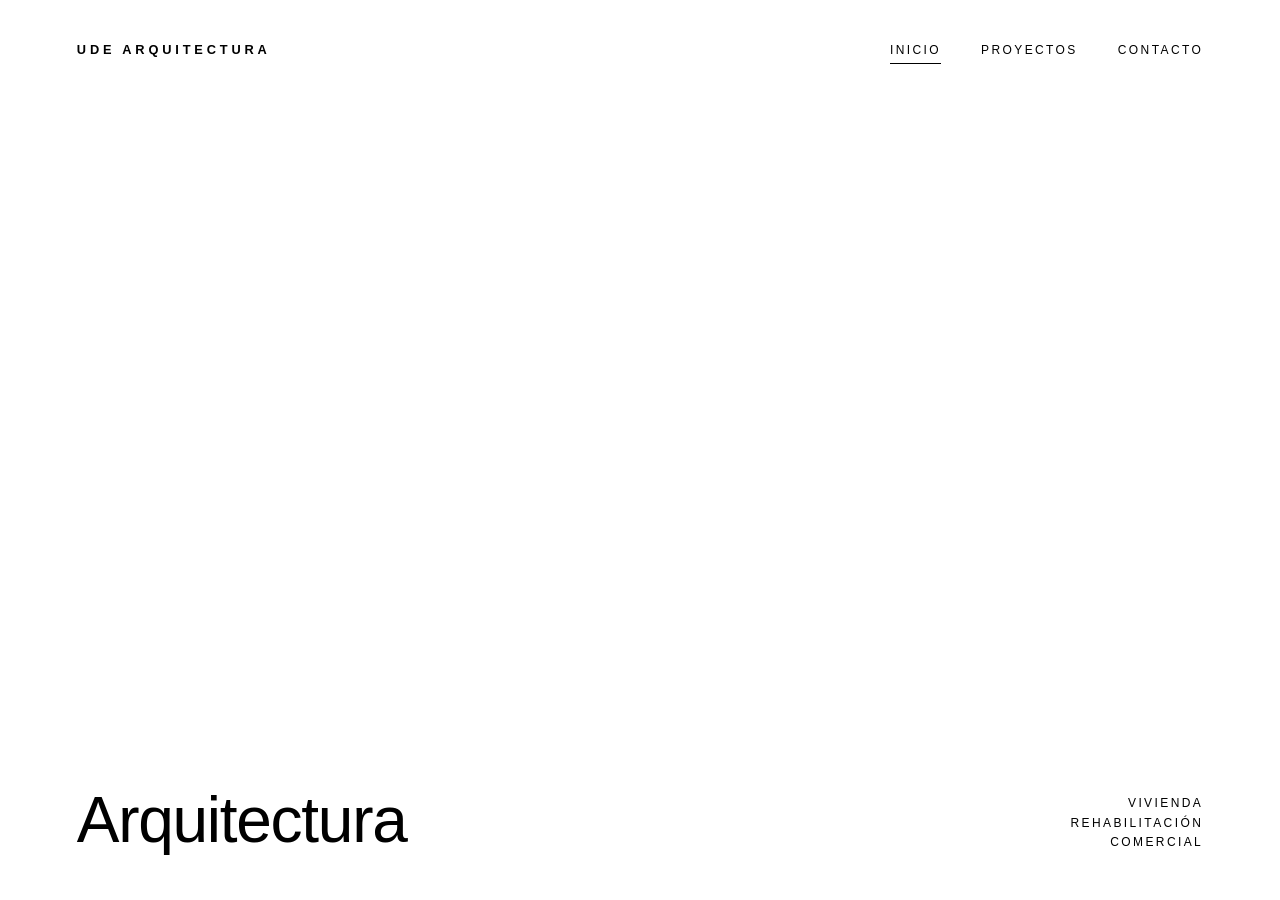
<file: index.html>
<!DOCTYPE html>
<html lang="es">
<head>
  <meta charset="UTF-8">
  <meta name="viewport" content="width=device-width, initial-scale=1">
  <title>UDE Arquitectura | Inicio</title>
  <link rel="stylesheet" href="style.css">
</head>
<body class="portada">
  <header>
    <a href="index.html" class="logo">UDE Arquitectura</a>
    <nav>
      <a href="index.html" class="activa">Inicio</a>
      <a href="proyectos.html">Proyectos</a>
      <a href="contacto.html">Contacto</a>
    </nav>
  </header>

  <main>
    <!-- Espacio libre para un dibujo más adelante -->
    <div class="dibujo"></div>

    <h1 class="esquina izq titulo-portada">Arquitectura</h1>
    <p class="esquina der">Vivienda<br>Rehabilitación<br>Comercial</p>
  </main>
</body>
</html>
</file>
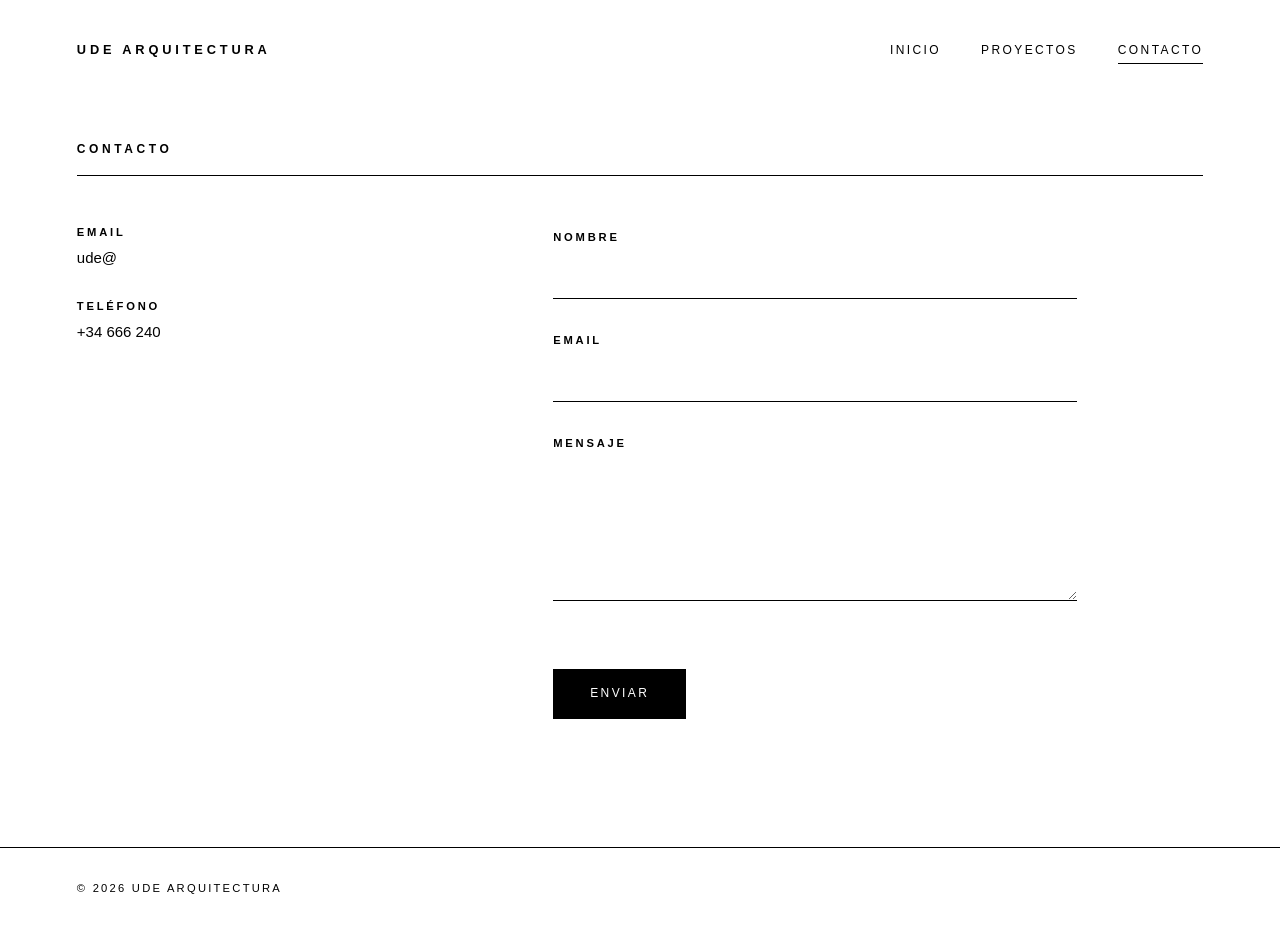
<file: contacto.html>
<!DOCTYPE html>
<html lang="es">
<head>
  <meta charset="UTF-8">
  <meta name="viewport" content="width=device-width, initial-scale=1">
  <title>UDE Arquitectura | Contacto</title>
  <link rel="stylesheet" href="style.css">
</head>
<body>
  <header>
    <a href="index.html" class="logo">UDE Arquitectura</a>
    <nav>
      <a href="index.html">Inicio</a>
      <a href="proyectos.html">Proyectos</a>
      <a href="contacto.html" class="activa">Contacto</a>
    </nav>
  </header>

  <main>
    <section>
      <h2>Contacto</h2>

      <div class="contacto-layout">
        <div class="datos">
          <p><strong>Email</strong>ude@</p>
          <p><strong>Teléfono</strong>+34 666 240 </p>
        </div>

        <form id="form-contacto">
          <div>
            <label for="nombre">Nombre</label>
            <input type="text" id="nombre" required>
          </div>
          <div>
            <label for="email">Email</label>
            <input type="email" id="email" required>
          </div>
          <div>
            <label for="mensaje">Mensaje</label>
            <textarea id="mensaje" rows="5" required></textarea>
          </div>
          <div>
            <button type="submit" class="boton">Enviar</button>
            <p id="mensaje-ok"></p>
          </div>
        </form>
      </div>
    </section>
  </main>

  <footer>&copy; <span id="anio"></span> UDE Arquitectura</footer>

  <script>
    document.getElementById("anio").textContent = new Date().getFullYear();

    // En local no hay servidor: el formulario abre tu programa de correo con el mensaje preparado.
    // Al publicar la web, aquí se conectará un servicio real (Formspree, Netlify Forms, etc.).
    var form = document.getElementById("form-contacto");
    form.addEventListener("submit", function (e) {
      e.preventDefault();
      var nombre = document.getElementById("nombre").value;
      var email = document.getElementById("email").value;
      var mensaje = document.getElementById("mensaje").value;

      var asunto = encodeURIComponent("Consulta desde la web - " + nombre);
      var cuerpo = encodeURIComponent(mensaje + "\n\nDe: " + nombre + " (" + email + ")");
      window.location.href = "mailto:udesegura@gmail.com?subject=" + asunto + "&body=" + cuerpo;

      document.getElementById("mensaje-ok").textContent = "Gracias, " + nombre + ". Se abrirá tu correo para enviar el mensaje.";
      form.reset();
    });
  </script>
</body>
</html>
</file>
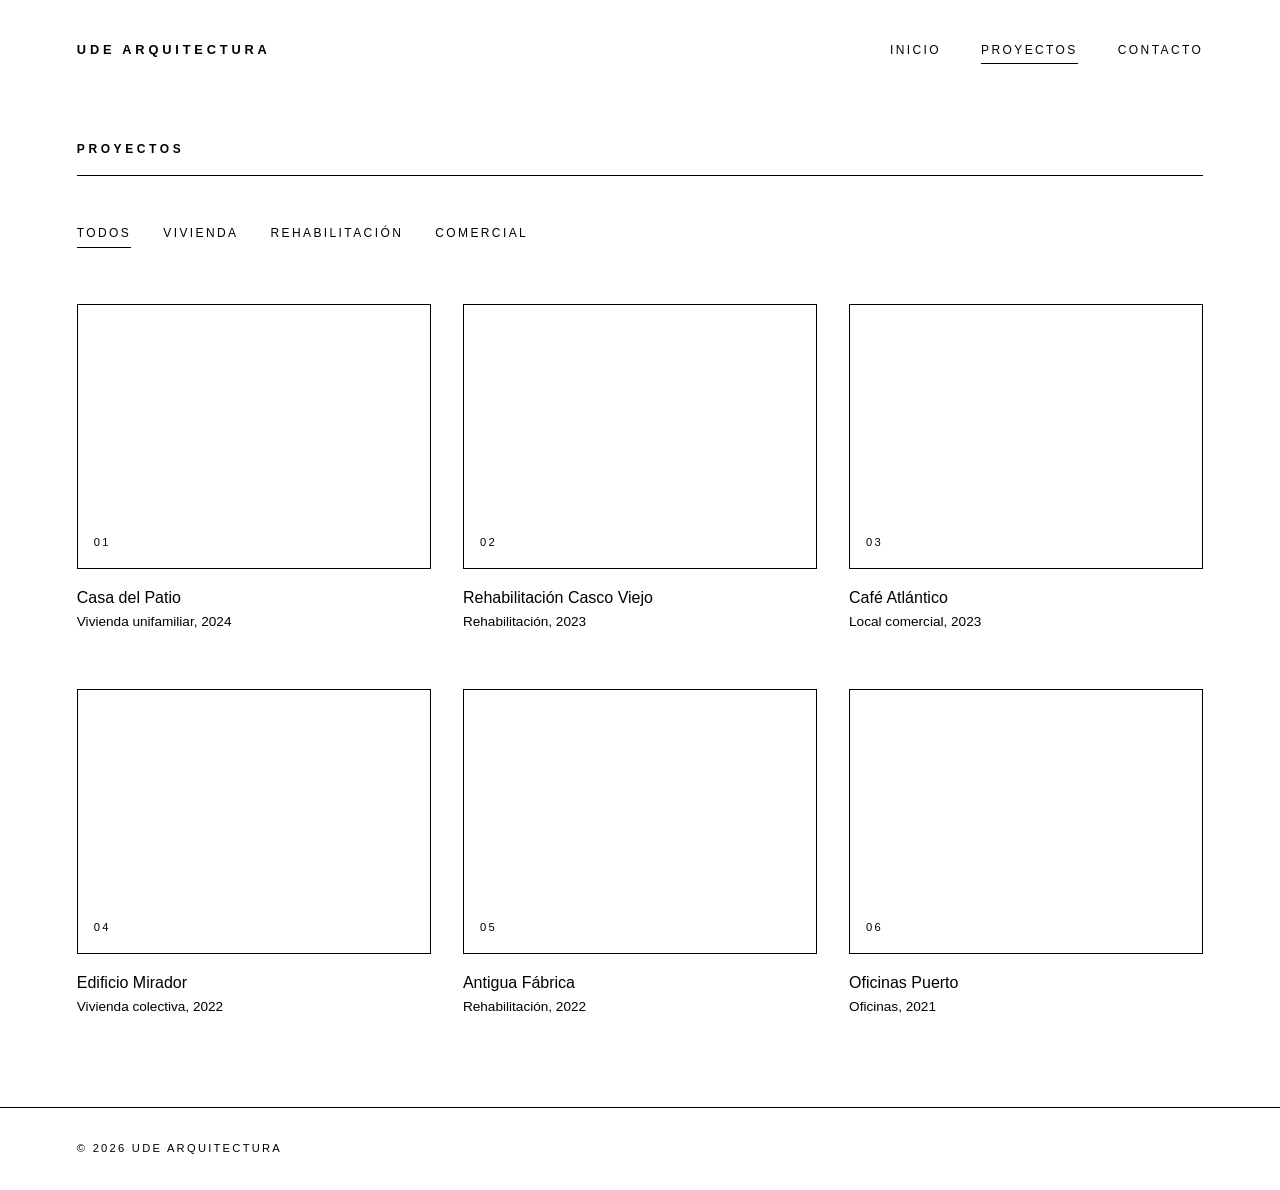
<file: proyectos.html>
<!DOCTYPE html>
<html lang="es">
<head>
  <meta charset="UTF-8">
  <meta name="viewport" content="width=device-width, initial-scale=1">
  <title>UDE Arquitectura | Proyectos</title>
  <link rel="stylesheet" href="style.css">
</head>
<body>
  <header>
    <a href="index.html" class="logo">UDE Arquitectura</a>
    <nav>
      <a href="index.html">Inicio</a>
      <a href="proyectos.html" class="activa">Proyectos</a>
      <a href="contacto.html">Contacto</a>
    </nav>
  </header>

  <main>
    <section>
      <h2>Proyectos</h2>

      <div class="filtros">
        <button class="activo" data-filtro="todos">Todos</button>
        <button data-filtro="vivienda">Vivienda</button>
        <button data-filtro="rehabilitacion">Rehabilitación</button>
        <button data-filtro="comercial">Comercial</button>
      </div>

      <!--
        Para añadir un proyecto, copia un bloque <article> y cambia
        data-categoria, número, título y descripción.
        Cuando tengas fotos, sustituye el <div class="imagen"> por:
        <div class="imagen" style="padding:0"><img src="img/mi-foto.jpg" alt="Descripción" style="width:100%;height:100%;object-fit:cover;filter:grayscale(1)"></div>
      -->
      <div class="grid">
        <article class="proyecto" data-categoria="vivienda">
          <div class="imagen">01</div>
          <h3>Casa del Patio</h3>
          <p>Vivienda unifamiliar, 2024</p>
        </article>

        <article class="proyecto" data-categoria="rehabilitacion">
          <div class="imagen">02</div>
          <h3>Rehabilitación Casco Viejo</h3>
          <p>Rehabilitación, 2023</p>
        </article>

        <article class="proyecto" data-categoria="comercial">
          <div class="imagen">03</div>
          <h3>Café Atlántico</h3>
          <p>Local comercial, 2023</p>
        </article>

        <article class="proyecto" data-categoria="vivienda">
          <div class="imagen">04</div>
          <h3>Edificio Mirador</h3>
          <p>Vivienda colectiva, 2022</p>
        </article>

        <article class="proyecto" data-categoria="rehabilitacion">
          <div class="imagen">05</div>
          <h3>Antigua Fábrica</h3>
          <p>Rehabilitación, 2022</p>
        </article>

        <article class="proyecto" data-categoria="comercial">
          <div class="imagen">06</div>
          <h3>Oficinas Puerto</h3>
          <p>Oficinas, 2021</p>
        </article>
      </div>
    </section>
  </main>

  <footer>&copy; <span id="anio"></span> UDE Arquitectura</footer>

  <script>
    document.getElementById("anio").textContent = new Date().getFullYear();

    var botones = document.querySelectorAll(".filtros button");
    var proyectos = document.querySelectorAll(".proyecto");

    botones.forEach(function (boton) {
      boton.addEventListener("click", function () {
        botones.forEach(function (b) { b.classList.remove("activo"); });
        boton.classList.add("activo");

        var filtro = boton.dataset.filtro;
        proyectos.forEach(function (p) {
          var visible = filtro === "todos" || p.dataset.categoria === filtro;
          p.classList.toggle("oculto", !visible);
        });
      });
    });
  </script>
</body>
</html>
</file>
<file: style.css>
:root {
  --blanco: #ffffff;
  --negro: #000000;
}

* { box-sizing: border-box; margin: 0; padding: 0; }

body {
  font-family: "Helvetica Neue", Helvetica, Arial, sans-serif;
  background: var(--blanco);
  color: var(--negro);
  line-height: 1.6;
  font-size: 15px;
  -webkit-font-smoothing: antialiased;
}

a { color: inherit; text-decoration: none; }

/* Cabecera */
header {
  display: flex;
  justify-content: space-between;
  align-items: baseline;
  padding: 40px 6vw;
}

.logo {
  font-size: 0.8rem;
  font-weight: 700;
  letter-spacing: 0.3em;
  text-transform: uppercase;
}

nav { display: flex; gap: 40px; }

nav a {
  font-size: 0.75rem;
  letter-spacing: 0.2em;
  text-transform: uppercase;
  padding-bottom: 3px;
  border-bottom: 1px solid transparent;
}

nav a:hover,
nav a.activa { border-bottom-color: var(--negro); }

/* Inicio */
.hero {
  padding: 18vh 6vw 16vh;
  max-width: 1000px;
}

.hero h1 {
  font-size: clamp(2rem, 5vw, 4rem);
  font-weight: 400;
  line-height: 1.15;
  letter-spacing: -0.02em;
}

.hero p {
  margin-top: 32px;
  max-width: 520px;
  font-size: 1rem;
}

.boton {
  display: inline-block;
  margin-top: 40px;
  padding: 14px 36px;
  background: var(--negro);
  color: var(--blanco);
  border: 1px solid var(--negro);
  font: inherit;
  font-size: 0.75rem;
  letter-spacing: 0.2em;
  text-transform: uppercase;
  cursor: pointer;
}

.boton:hover { background: var(--blanco); color: var(--negro); }

/* Secciones */
section { padding: 4vh 6vw 10vh; }

h2 {
  font-size: 0.75rem;
  font-weight: 700;
  letter-spacing: 0.3em;
  text-transform: uppercase;
  margin-bottom: 48px;
  padding-bottom: 16px;
  border-bottom: 1px solid var(--negro);
}

/* Proyectos */
.filtros {
  display: flex;
  gap: 32px;
  flex-wrap: wrap;
  margin-bottom: 56px;
}

.filtros button {
  background: none;
  border: none;
  border-bottom: 1px solid transparent;
  padding: 0 0 3px;
  font: inherit;
  font-size: 0.75rem;
  letter-spacing: 0.2em;
  text-transform: uppercase;
  color: var(--negro);
  cursor: pointer;
}

.filtros button:hover,
.filtros button.activo { border-bottom-color: var(--negro); }

.grid {
  display: grid;
  grid-template-columns: repeat(auto-fill, minmax(320px, 1fr));
  gap: 56px 32px;
}

.proyecto .imagen {
  aspect-ratio: 4 / 3;
  border: 1px solid var(--negro);
  display: flex;
  align-items: flex-end;
  padding: 16px;
  font-size: 0.7rem;
  letter-spacing: 0.2em;
}

.proyecto:hover .imagen { background: var(--negro); color: var(--blanco); }

.proyecto h3 {
  margin-top: 16px;
  font-size: 1rem;
  font-weight: 500;
}

.proyecto p { font-size: 0.85rem; }

.proyecto.oculto { display: none; }

/* Contacto */
.contacto-layout {
  display: grid;
  grid-template-columns: 1fr 1.4fr;
  gap: 8vw;
  max-width: 1000px;
}

.datos p { margin-bottom: 28px; }

.datos strong {
  display: block;
  font-size: 0.7rem;
  font-weight: 700;
  letter-spacing: 0.25em;
  text-transform: uppercase;
  margin-bottom: 4px;
}

form { display: flex; flex-direction: column; gap: 28px; }

label {
  font-size: 0.7rem;
  font-weight: 700;
  letter-spacing: 0.25em;
  text-transform: uppercase;
}

input, textarea {
  display: block;
  width: 100%;
  margin-top: 6px;
  padding: 10px 0;
  border: none;
  border-bottom: 1px solid var(--negro);
  border-radius: 0;
  background: transparent;
  font: inherit;
  color: var(--negro);
}

input:focus, textarea:focus { outline: none; border-bottom-width: 2px; }

#mensaje-ok { margin-top: 16px; min-height: 1.5em; }

footer {
  padding: 32px 6vw;
  border-top: 1px solid var(--negro);
  font-size: 0.7rem;
  letter-spacing: 0.2em;
  text-transform: uppercase;
}

@media (max-width: 720px) {
  header { flex-direction: column; gap: 20px; }
  nav { gap: 24px; }
  .contacto-layout { grid-template-columns: 1fr; gap: 48px; }
}

/* ===== Portada minimalista ===== */
body.portada {
  min-height: 100vh;
  display: flex;
  flex-direction: column;
}

body.portada main {
  flex: 1;
  position: relative;
}

/* Espacio central reservado para un dibujo (de momento vacío) */
.dibujo {
  position: absolute;
  inset: 12% 20%;
}

.esquina {
  position: absolute;
  bottom: 48px;
  font-size: 0.75rem;
  letter-spacing: 0.2em;
  text-transform: uppercase;
}

.esquina.izq { left: 6vw; }
.esquina.der { right: 6vw; text-align: right; }

.titulo-portada {
  font-size: clamp(2rem, 5vw, 4rem);
  font-weight: 300;
  letter-spacing: -0.02em;
  text-transform: none;
  line-height: 1;
}

@media (max-width: 720px) {
  .esquina { bottom: 32px; }
  .esquina.der { max-width: 40vw; }
}
</file>
